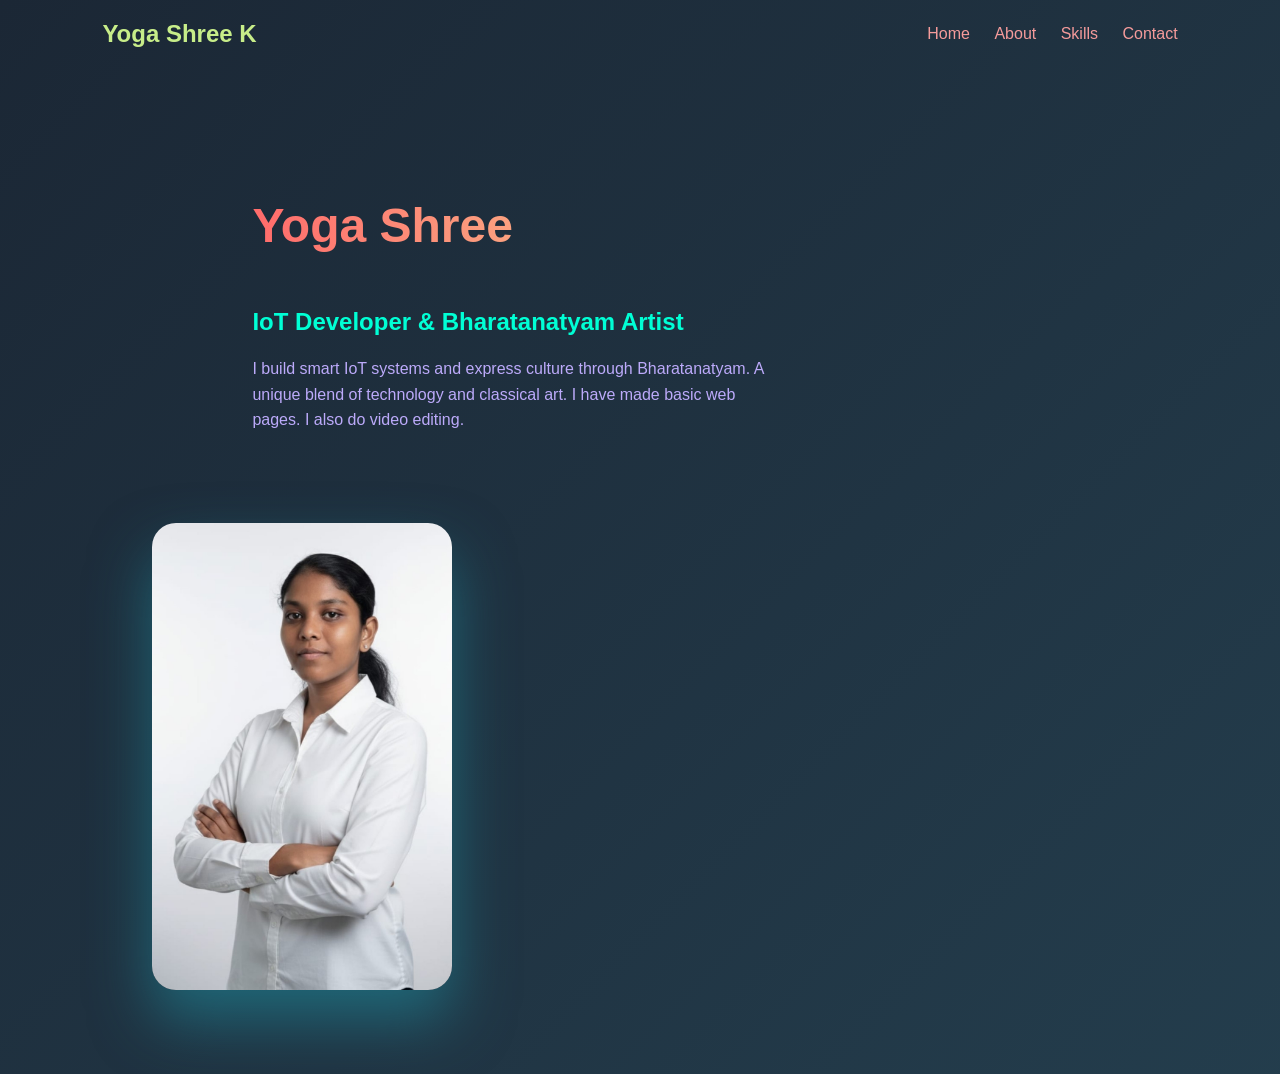
<file: index.html>
<!DOCTYPE html>
<html lang="en">
<head>
  <meta charset="UTF-8">
  <title>Yoga Shree | Home</title>

  <meta name="viewport" content="width=device-width, initial-scale=1.0">

  <link href="https://fonts.googleapis.com/css2?family=Inter:wght@400;600;700&display=swap" rel="stylesheet">
  <link rel="stylesheet" href="css/style.css">
</head>

<body>

<nav>
  <strong>Yoga Shree K</strong>
  <div>
    <a href="index.html">Home</a>
    <a href="about.html">About</a>
    <a href="skills.html">Skills</a>
    <a href="contact.html">Contact</a>
  </div>
</nav>

<div class="container" style="display:flex;align-items:center;gap:60px;flex-wrap:wrap;">

  <!-- TEXT -->
  <div style="max-width:520px; margin-left: 150px;margin-top: 250px;">
    <h1>
      Yoga Shree<br><br>
    </h1>

    <h2>IoT Developer & Bharatanatyam Artist</h2>

    <p style="margin-top:20px;">
      I build smart IoT systems and express culture through Bharatanatyam.
      A unique blend of technology and classical art.
      I have made basic web pages.
      I also do video editing.
    </p>
  </div>

  <!-- IMAGE -->
  <div style="margin-left: 50px;margin-top: 30px;">
    <img 
      src="images/professional.jpg"
      alt="Yoga Shree"
      style="
        width:300px;
        border-radius:24px;
        box-shadow:0 30px 60px rgba(31, 155, 174, 0.5);
        animation: 3s ease-in-out infinite;
      "
    >
  </div>

</div>

</body>
</html>
</file>
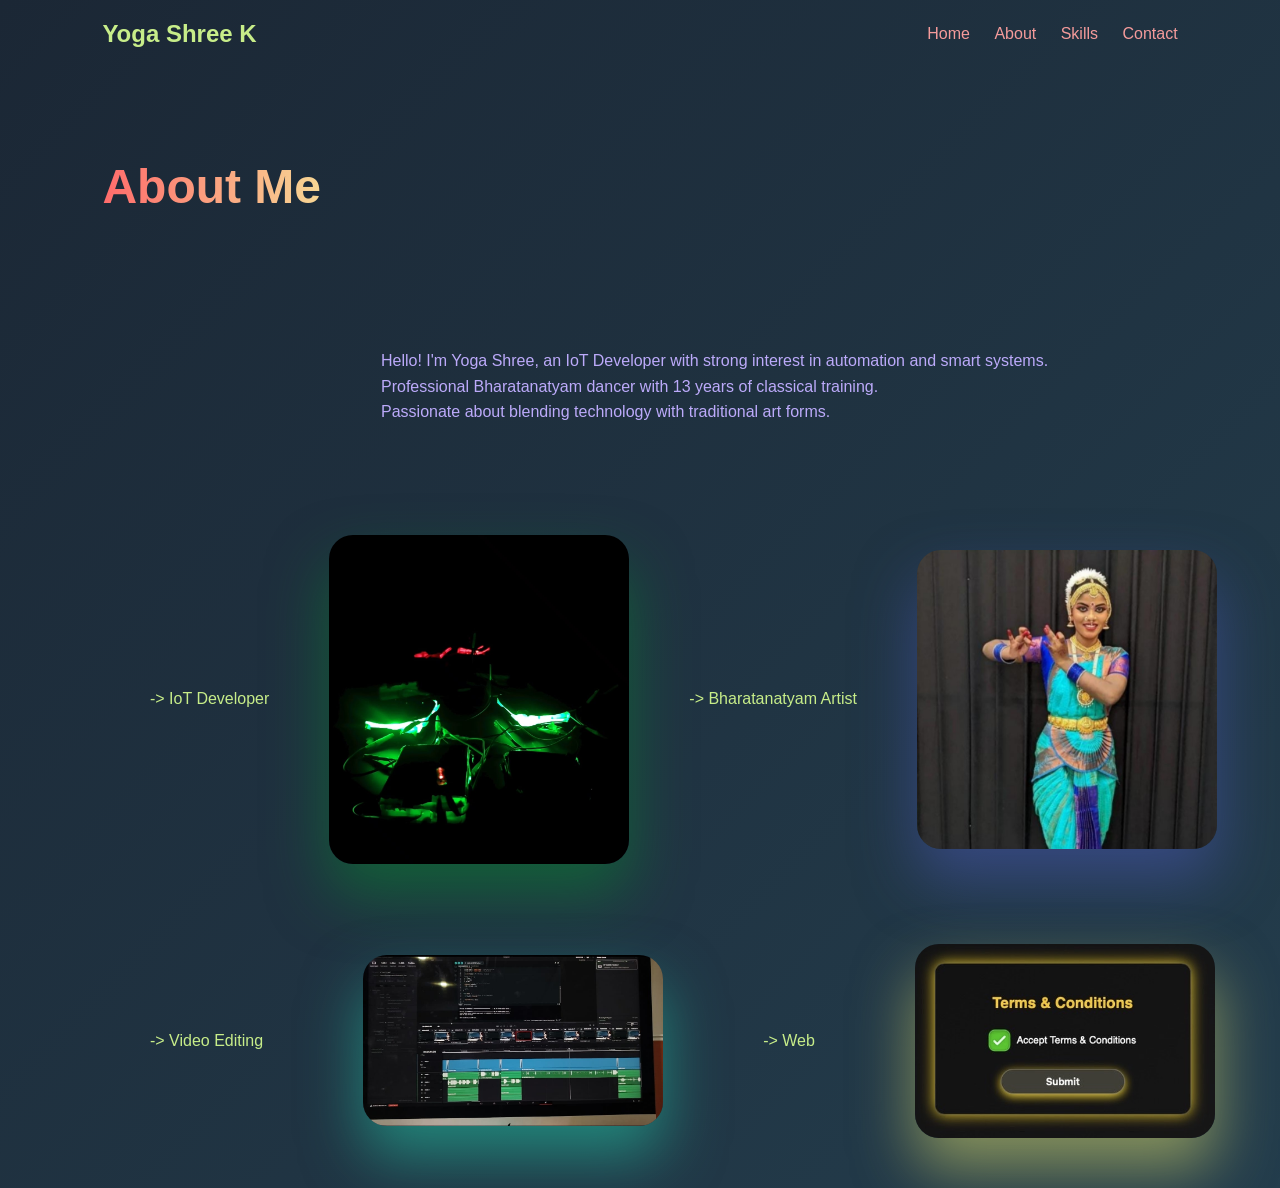
<file: about.html>
<!DOCTYPE html>
<html>
<head>
<title>About | Yoga Shree</title>
<link rel="stylesheet" href="css/style.css">
</head>

<body>

<nav>
  <strong>Yoga Shree K</strong>
  <div>
    <a href="index.html">Home</a>
    <a href="about.html">About</a>
    <a href="skills.html">Skills</a>
    <a href="contact.html">Contact</a>
  </div>
</nav>

<div class="container">
  <h1>About Me</h1>
  <p>
    Hello! I'm Yoga Shree, an
    IoT Developer with strong interest in automation and smart systems.<br>
    Professional Bharatanatyam dancer with 13 years of classical training.<br>
    Passionate about blending technology with traditional art forms.<br>
  </p>
  
</div>
<div style="display:flex;align-items:center;gap:60px;flex-wrap:wrap;margin-left: 150px; margin-top: 30px;">
    <p>-> IoT Developer<br></p>
    <img
      src="images/iot2.jpg"
      alt="Yoga Shree"
      style="
        width:300px;
        border-radius:24px;
        box-shadow:0 30px 60px rgba(6, 140, 48, 0.5);
        animation: 3s ease-in-out infinite;
      "
    >
    <p>-> Bharatanatyam Artist<br></p>
    <img
      src="images/bharatham.jpg"
      alt="Yoga Shree"
      style="
        width:300px;
        border-radius:24px;
        box-shadow:0 30px 60px rgba(75, 90, 185, 0.5);
        animation: 3s ease-in-out infinite;
      "
    >
  </div>

  <div style="display:flex;align-items:center;gap:100px;flex-wrap:wrap;margin-left: 150px;margin-top:80px ;margin-bottom: 50px;">
    <p>-> Video Editing<br></p>
    <img
      src="images/edit.jpg"
      alt="Yoga Shree"
      style="
        width:300px;
        border-radius:24px;
        box-shadow:0 30px 60px rgba(35, 213, 175, 0.5);
        animation: 3s ease-in-out infinite;
      "
    >
    <p>-> Web<br></p>
    <img
      src="images/web2.jpg"
      alt="Yoga Shree"
      style="
        width:300px;
        border-radius:24px;
        box-shadow:0 30px 60px rgba(236, 234, 109, 0.5);
        animation: 3s ease-in-out infinite;
      "
    >
  </div>

</body>
</html>
</file>
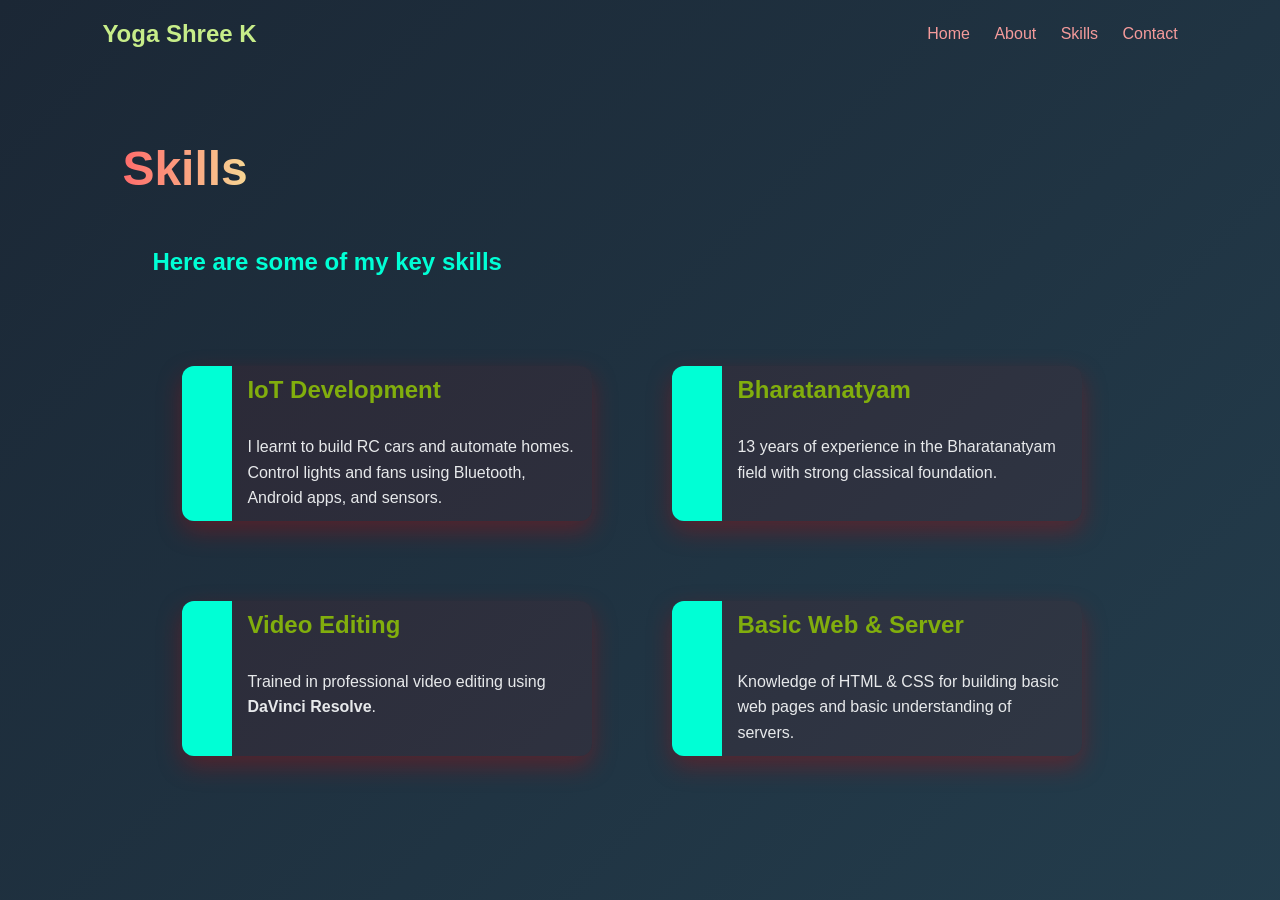
<file: skills.html>
<!DOCTYPE html>
<html>
<head>
<title>Skills | Yoga Shree</title>
<link rel="stylesheet" href="css/style.css">
</head>

<body>

<nav>
  <strong>Yoga Shree K</strong>
  <div>
    <a href="index.html">Home</a>
    <a href="about.html">About</a>
    <a href="skills.html">Skills</a>
    <a href="contact.html">Contact</a>
  </div>
</nav>

<div class="container" style="margin-top: 120px; margin-left: 20px;">
  <h1>Skills</h1>
    
</div>
<section class="container skills-section">
  <h2 class="skills-title" style="margin-left: 50px;">Here are some of my key skills</h2>

  <div class="skills-cards" style="margin-left: 80px;">

    <div class="skill-card">
      <h3>IoT Development</h3>
      <p>
        I learnt to build RC cars and automate homes.
        Control lights and fans using Bluetooth, Android apps, and sensors.
      </p>
    </div>

    <div class="skill-card">
      <h3>Bharatanatyam</h3>
      <p>
        13 years of experience in the Bharatanatyam field with strong classical foundation.
      </p>
    </div>

    <div class="skill-card" style="margin-bottom: -30px;">
      <h3>Video Editing</h3>
      <p>
        Trained in professional video editing using <b>DaVinci Resolve</b>.
      </p>
    </div>

    <div class="skill-card" style="margin-bottom: -30px;">
      <h3>Basic Web & Server</h3>
      <p>
        Knowledge of HTML & CSS for building basic web pages and
        basic understanding of servers.
      </p>
    </div>

  </div>
</section>


</body>
</html>
</file>
<file: css/style.css>
* {
  margin: 0;
  padding: 0;
  box-sizing: border-box;
  font-family: 'Lucida Sans', 'Lucida Sans Regular', 'Lucida Grande', 'Lucida Sans Unicode', Geneva, Verdana, sans-serif;
}

body {
  min-height: 100vh;
  color: #c7ed89; /* Default text color */
  background: linear-gradient(
    -45deg,
    #29637c,
    #547d8a,
    #2c5364,
    #1b2735
  );
  background-size: 600% 600%;
  animation: gradientMove 10s ease infinite;
}

@keyframes gradientMove {
  0% { background-position: 0% 50%; }
  50% { background-position: 100% 50%; }
  100% { background-position: 0% 50%; }
}

/* NAVBAR */
nav {
  padding: 20px 8%;
  display: flex;
  justify-content: space-between;
  align-items: center;
  font-weight: 600;
  /* margin-top: 10px; */
}

nav strong {
  color: linear-gradient(90deg, #dad881, #f7d794); /* Navbar brand / name color */
  font-size: 1.5rem;
}

nav a {
  color: #f59b9b; /* Navbar links color */
  text-decoration: none;
  margin-left: 20px;
  font-weight: 500;
  transition: color 0.3s ease;
}

nav a:hover {
  color: #7c7cff; /* Navbar link hover color */
}

/* CONTENT */
.container {
  padding: 80px 8%;
  display: flex;
  align-items: center;
  gap: 60px;
  flex-wrap: wrap;
}

/* NAME */
.container h1 {
  font-size: 3rem;
  background: linear-gradient(90deg, #ff6b6b, #f7d794); /* Gradient for your name */
  -webkit-background-clip: text;
  color: transparent;
  font-weight: 700;
  margin-top: -200px;
}

/* DETAILS */
.container h2 {
  font-size: 1.5rem;
  color: #00ffd5; /* Details color */
  margin-top: 0px;
}

.container p {
  margin-top: 200px;
  color: #bcaafa; /* Paragraph color */
  font-size: 1rem;
  line-height: 1.6;
}

/* IMAGE */
.container img {
  width: 300px;
  border-radius: 24px;
  box-shadow: 0 30px 60px rgba(31, 155, 174, 0.5);
  animation: float 3s ease-in-out infinite;
}

/* Image floating effect */
@keyframes float {
  0% { transform: translateY(0px); }
  50% { transform: translateY(-10px); }
  100% { transform: translateY(0px); }
}

/* Skills Section */
.skills-section {
  margin-top: -180px;
}

/* Title */
.skills-title {
  color: #00ffd5;
  margin-bottom: 30px;
  font-size: 1.8rem;
}

/* Cards container (vertical) */
.skills-cards {
  display: grid;
  grid-template-columns: repeat(2, 1fr); /* 2 cards per row */
  gap: 80px;
  max-width: 900px;
}


/* Individual card */
.skill-card {
  background: rgba(197, 16, 16, 0.08);
  border-left: 50px solid #00ffd5;
  padding: 10px 15px;
  border-radius: 12px;
  box-shadow: 0 10px 25px rgba(187, 8, 8, 0.35);
  transition: transform 0.3s ease, box-shadow 0.3s ease;
  box-sizing: border-box;
}

/* Hover effect */
.skill-card:hover {
  transform: translateY(-6px);
  box-shadow: 0 15px 40px rgba(0,0,0,0.5);
}

/* Card heading */
.skill-card h3 {
  color: #81ae0d;
  margin-bottom: -170px;
  font-size: 1.5rem;
}

/* Card text */
.skill-card p {
  color: #e7e9eb;
    font-size: 1rem;
  line-height: 1.6;
}

/* Contact section */
.contact-section {
  margin-top: 60px;
}

/* Cards container */
.contact-cards {
  display: flex;
  gap: 30px;
  margin-top: 30px;
  flex-wrap: wrap;
}

/* Individual contact card */
.contact-card {
  background: rgba(255, 255, 255, 0.08);
  border-left: 6px solid #00ffd5;
  padding: 20px 25px;
  border-radius: 14px;
  color: #ffffff;
  text-decoration: none;
  font-weight: 600;
  min-width: 220px;
  box-shadow: 0 10px 25px rgba(0,0,0,0.35);
  transition: transform 0.3s ease, box-shadow 0.3s ease;
}

/* Hover effect */
.contact-card:hover {
  transform: translateY(-6px);
  box-shadow: 0 15px 40px rgba(0,0,0,0.5);
}

/* Subtitle */
.contact-card span {
  display: block;
  margin-top: 8px;
  font-size: 0.9rem;
  color: #c7ed89;
}

/* ===========================
   MOBILE RESPONSIVE DESIGN
   =========================== */

@media (max-width: 768px) {

  /* BODY */
  body {
    font-size: 14px;
  }

  /* NAVBAR */
  nav {
    flex-direction: column;
    gap: 10px;
    padding: 15px 5%;
    text-align: center;
  }

  nav div {
    display: flex;
    flex-wrap: wrap;
    justify-content: center;
    gap: 12px;
  }

  nav a {
    margin: 0;
    font-size: 0.9rem;
  }

  /* CONTAINER */
  .container {
    padding: 40px 6%;
    flex-direction: column;
    gap: 30px;
    text-align: center;
  }

  /* HEADINGS */
  .container h1 {
    font-size: 2.2rem;
    margin-top: 0;
  }

  .container h2 {
    font-size: 1.2rem;
  }

  .container p {
    margin-top: 10px;
    font-size: 0.95rem;
  }

  /* IMAGES */
  img {
    width: 90% !important;
    max-width: 280px;
    margin: auto;
  }

  /* SKILLS */
  .skills-section {
    margin-top: 20px;
  }

  .skills-title {
    margin-left: 0 !important;
    text-align: center;
  }

  .skills-cards {
    grid-template-columns: 1fr;
    gap: 30px;
    margin-left: 0 !important;
  }

  .skill-card h3 {
    margin-bottom: 10px;
  }

  /* CONTACT */
  .contact-section {
    margin-left: 0 !important;
  }

  .contact-cards {
    justify-content: center;
    margin-left: 0 !important;
    gap: 20px;
  }

  .contact-card {
    width: 100%;
    max-width: 300px;
    text-align: center;
  }
}
</file>
